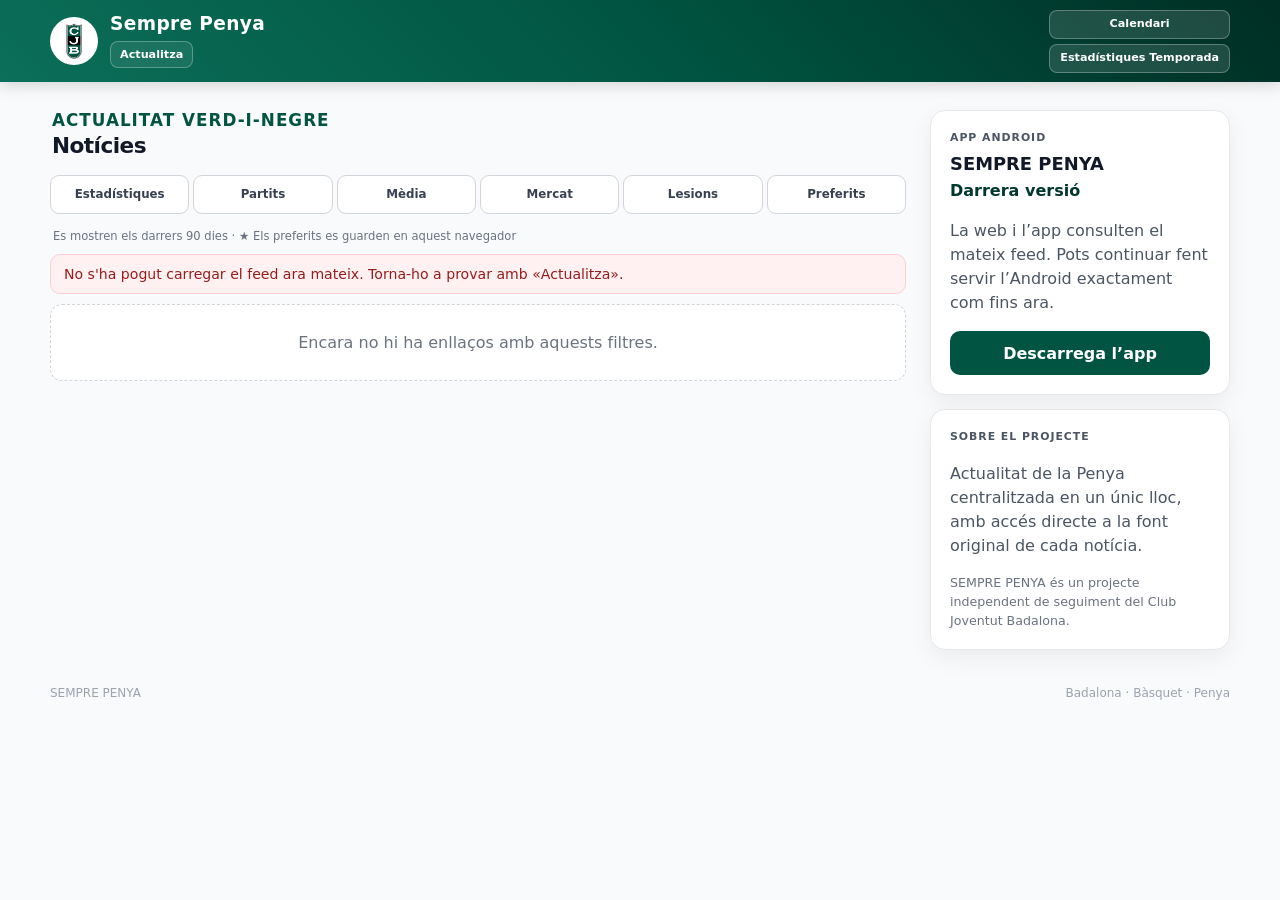
<file: index.html>
<!doctype html>
<html lang="ca">
<head>
  <meta charset="utf-8">
  <meta name="viewport" content="width=device-width,initial-scale=1">
  <meta name="theme-color" content="#005441">
  <meta name="description" content="SEMPRE PENYA — totes les notícies de la Penya en un únic feed, amb el mateix esperit de l'app Android.">
  <link rel="canonical" href="https://semprepenya.cat/">
  <link rel="icon" type="image/png" sizes="32x32" href="favicon-32.png?v=4">
  <link rel="icon" type="image/png" sizes="64x64" href="favicon-64.png?v=4">
  <link rel="shortcut icon" type="image/png" href="favicon-32.png?v=4">
  <link rel="apple-touch-icon" sizes="180x180" href="apple-touch-icon.png?v=4">
  <link rel="stylesheet" href="styles.css?v=6">
  <link rel="stylesheet" href="visual-v53.css?v=7">
  <link rel="stylesheet" href="feed-v58.css?v=1">
  <link rel="stylesheet" href="calendar-stats.css?v=2">
  <link rel="stylesheet" href="header-layout.css?v=1">
  <title>Sempre Penya · Notícies</title>
</head>
<body>
  <header class="app-header">
    <div class="header-inner">
      <div class="brand-row">
        <div class="crest-wrap"><img src="cjb_logo.png?v=3" alt="Escut del Club Joventut Badalona"></div>
        <div class="brand-copy">
          <h1 id="admin-trigger">Sempre Penya</h1>
          <button id="refresh" class="header-refresh-button" type="button">Actualitza</button>
        </div>
      </div>
      <div class="header-actions" aria-label="Eines de Sempre Penya">
        <button id="calendar-open" class="header-button feature-header-button" type="button">Calendari</button>
        <button id="stats-open" class="header-button feature-header-button" type="button">Estadístiques Temporada</button>
      </div>
    </div>
  </header>

  <main class="page-shell">
    <section class="feed-column" aria-labelledby="news-title">
      <div class="feed-heading">
        <div>
          <p class="eyebrow">ACTUALITAT VERD-I-NEGRE</p>
          <h2 id="news-title">Notícies</h2>
        </div>
        <p id="updated-at" class="updated-at" aria-live="polite"></p>
      </div>

      <div class="filters-toolbar">
        <nav class="category-filters" aria-label="Filtra el feed">
          <button class="filter-chip" id="statistics-filter" type="button">Estadístiques</button>
          <button class="filter-chip" data-section="Partits" type="button">Partits</button>
          <button class="filter-chip" data-section="Media" type="button">Mèdia</button>
          <button class="filter-chip" data-section="Mercat" type="button">Mercat</button>
          <button class="filter-chip" data-section="Lesions" type="button">Lesions</button>
          <button class="filter-chip favorite-chip" id="favorites-filter" type="button">Preferits</button>
        </nav>

        <div class="source-tools-row">
          <a class="toolbar-download-button" href="https://busuaaaamcojjtavhrne.supabase.co/functions/v1/app-download?source=web" aria-label="Actualitza Sempre Penya a la darrera versió">
            Actualitza l'app
          </a>
        </div>
      </div>

      <div class="retention-row">
        <span>Es mostren els darrers 90 dies · ★ Els preferits es guarden en aquest navegador</span>
      </div>

      <div id="feed-message" class="feed-message" role="status" hidden></div>
      <div id="news-list" class="news-list" aria-live="polite" aria-busy="true"></div>
      <div id="empty-state" class="empty-state" hidden>Encara no hi ha enllaços amb aquests filtres.</div>
    </section>

    <aside class="side-column">
      <section class="side-card download-card">
        <p class="side-label">APP ANDROID</p>
        <h2>SEMPRE PENYA</h2>
        <p id="version" class="version">Darrera versió</p>
        <p>La web i l’app consulten el mateix feed. Pots continuar fent servir l’Android exactament com fins ara.</p>
        <a class="download-button" href="https://busuaaaamcojjtavhrne.supabase.co/functions/v1/app-download?source=web" id="download-side">Descarrega l’app</a>
      </section>

      <section class="side-card">
        <p class="side-label">SOBRE EL PROJECTE</p>
        <p>Actualitat de la Penya centralitzada en un únic lloc, amb accés directe a la font original de cada notícia.</p>
        <p class="small">SEMPRE PENYA és un projecte independent de seguiment del Club Joventut Badalona.</p>
      </section>
    </aside>
  </main>

  <footer>
    <span>SEMPRE PENYA</span>
    <span>Badalona · Bàsquet · Penya</span>
  </footer>

  <div id="admin-modal" class="modal-backdrop" hidden>
    <section class="admin-modal" role="dialog" aria-modal="true" aria-labelledby="admin-title">
      <div class="modal-heading">
        <div>
          <p class="side-label">SEMPRE PENYA</p>
          <h2 id="admin-title">Mode administrador</h2>
        </div>
        <button id="admin-close" class="icon-button" type="button" aria-label="Tanca">×</button>
      </div>

      <div id="admin-login-view">
        <p class="admin-help">Identifica’t amb el mateix compte administrador de Supabase que utilitza l’app.</p>
        <label class="field-label" for="admin-email">Correu administrador</label>
        <input id="admin-email" class="field-input" type="email" autocomplete="username">
        <label class="field-label" for="admin-password">Contrasenya</label>
        <input id="admin-password" class="field-input" type="password" autocomplete="current-password">
        <p id="admin-login-error" class="form-error" role="alert" hidden></p>
        <div class="form-actions"><button id="admin-login" class="primary-action" type="button">Entrar</button></div>
      </div>

      <div id="admin-publish-view" hidden>
        <div class="admin-session-row">
          <strong id="admin-session-email"></strong>
          <button id="admin-logout" class="text-button" type="button">Surt</button>
        </div>
        <p id="admin-form-mode" class="admin-help admin-mode-help">Publica una notícia manual al mateix feed que consulta Android.</p>

        <label class="field-label" for="admin-url">Enllaç</label>
        <input id="admin-url" class="field-input" type="url" placeholder="https://…">
        <label class="field-label" for="admin-title-input">Titular</label>
        <input id="admin-title-input" class="field-input" type="text">
        <label class="field-label" for="admin-source">Font</label>
        <input id="admin-source" class="field-input" type="text">
        <label class="field-label" for="admin-context">Context breu</label>
        <textarea id="admin-context" class="field-input" rows="3"></textarea>
        <fieldset class="choice-group">
          <legend>Categoria</legend>
          <div class="choice-row">
            <label><input type="radio" name="admin-section" value="General" checked> General</label>
            <label><input type="radio" name="admin-section" value="Partits"> Partits</label>
            <label><input type="radio" name="admin-section" value="Media"> Mèdia</label>
            <label><input type="radio" name="admin-section" value="Mercat"> Mercat</label>
            <label><input type="radio" name="admin-section" value="Lesions"> Lesions</label>
          </div>
        </fieldset>

        <fieldset class="choice-group" id="admin-subcategory-fieldset" hidden>
          <legend>Subcategoria</legend>
          <div class="choice-row" id="admin-subcategory-options"></div>
        </fieldset>

        <fieldset class="choice-group">
          <legend>Importància</legend>
          <div class="choice-row">
            <label><input type="radio" name="admin-importance" value="Normal" checked> Normal</label>
            <label><input type="radio" name="admin-importance" value="Important"> Important</label>
          </div>
          <p class="choice-note">«Important» queda marcada igual que a l’app i pot ser utilitzada pel sistema de notificacions Android.</p>
        </fieldset>

        <p id="admin-publish-error" class="form-error" role="alert" hidden></p>
        <p id="admin-publish-ok" class="form-ok" role="status" hidden></p>
        <div class="form-actions admin-form-actions">
          <button id="admin-cancel-edit" class="secondary-action" type="button" hidden>Cancel·la edició</button>
          <button id="admin-retire" class="danger-action" type="button" hidden>Retira del feed</button>
          <button id="admin-publish" class="primary-action" type="button">Publicar</button>
        </div>
      </div>
    </section>
  </div>


  <div id="reject-modal" class="modal-backdrop" hidden>
    <section class="admin-modal" role="dialog" aria-modal="true" aria-labelledby="reject-title">
      <div class="modal-heading">
        <div>
          <p class="side-label">SEMPRE PENYA · FEEDBACK</p>
          <h2 id="reject-title">Per què la descartes?</h2>
        </div>
        <button id="reject-close" class="icon-button" type="button" aria-label="Tanca">×</button>
      </div>
      <p id="reject-item-title" class="admin-help"></p>
      <label class="field-label" for="reject-reason">Motiu</label>
      <select id="reject-reason" class="field-input">
        <option value="">Tria un motiu…</option>
      </select>
      <label class="field-label" id="reject-comment-label" for="reject-comment">Comentari opcional</label>
      <textarea id="reject-comment" class="field-input" rows="4" maxlength="1000" placeholder="Pots afegir context perquè el radar aprengui millor."></textarea>
      <p class="choice-note">Duplicada, antiga i preferència per la peça canònica queden registrades però no penalitzen el tipus de notícia.</p>
      <p id="reject-error" class="form-error" role="alert" hidden></p>
      <div class="form-actions">
        <button id="reject-cancel" class="secondary-action" type="button">Cancel·la</button>
        <button id="reject-save" class="danger-action" type="button">Descarta</button>
      </div>
    </section>
  </div>

  <script src="editorial-reasons.js?v=1" defer></script>
  <script src="feed-taxonomy.js?v=3" defer></script>
  <script src="app.js?v=17" defer></script>
  <script src="order-fix.js?v=1" defer></script>
  <script src="source-logos.js?v=1" defer></script>
  <script src="calendar-stats.js?v=4" defer></script>
</body>
</html>
</file>
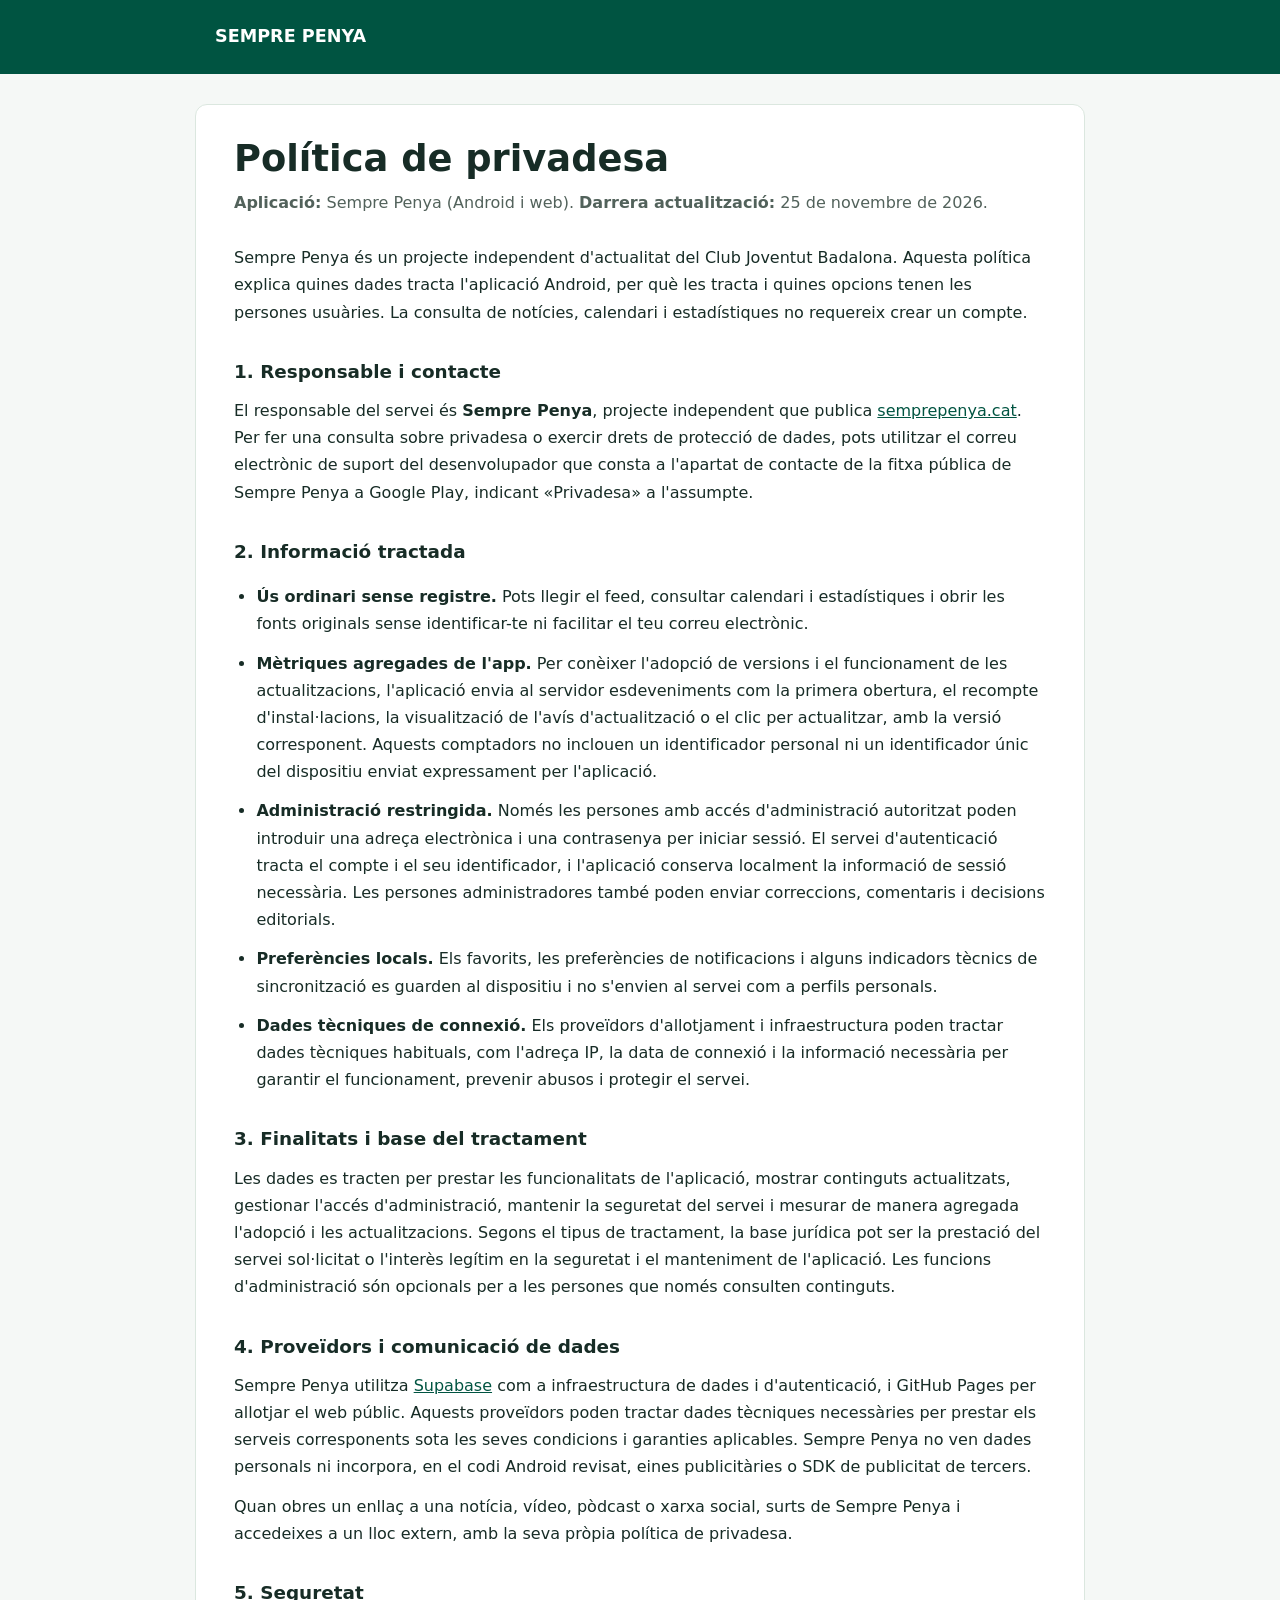
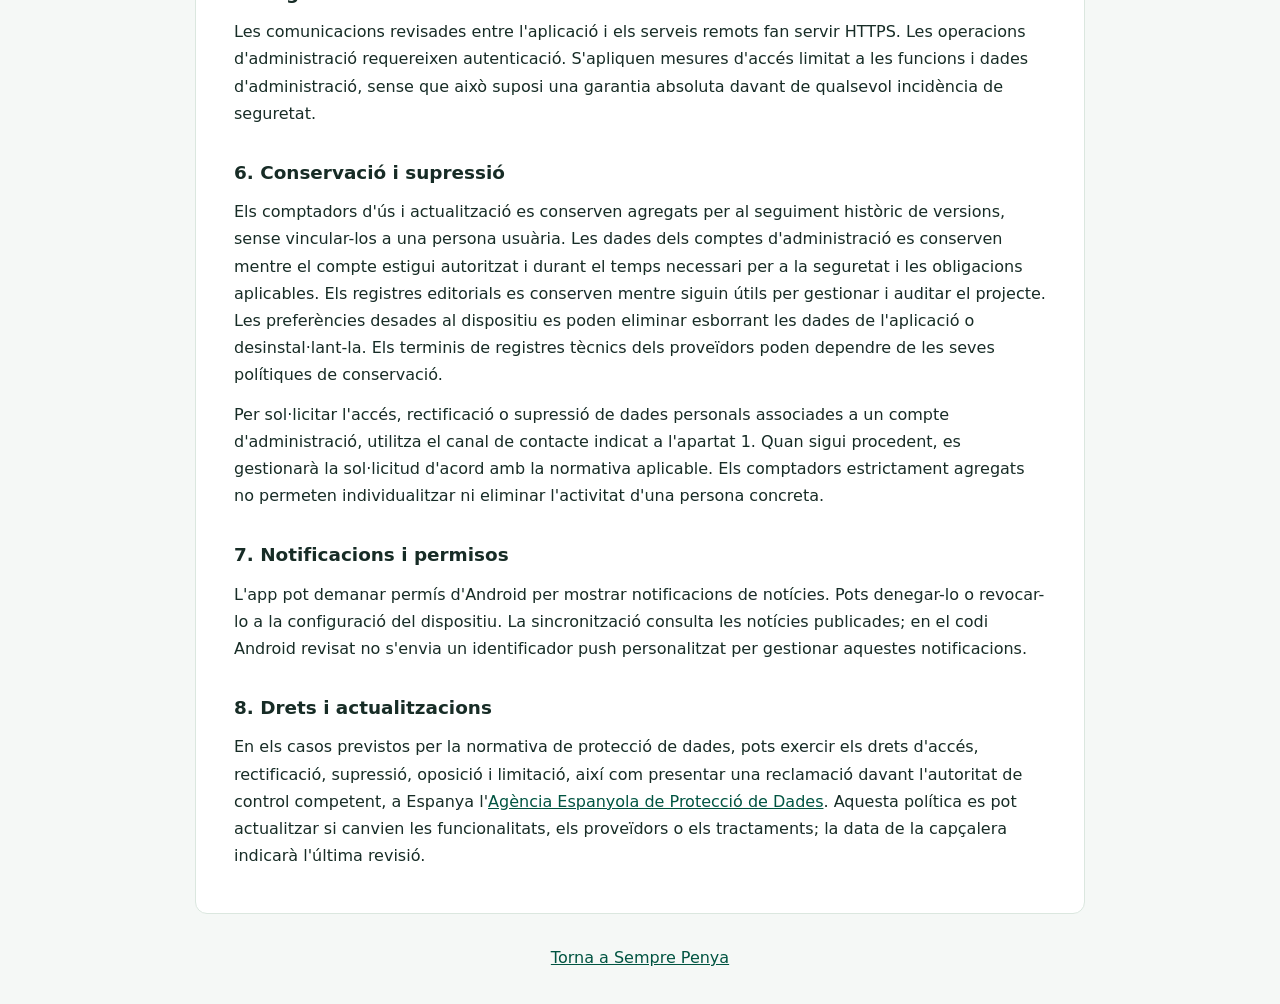
<file: privacitat/index.html>
<!doctype html>
<html lang="ca">
<head>
  <meta charset="utf-8">
  <meta name="viewport" content="width=device-width, initial-scale=1">
  <meta name="theme-color" content="#005441">
  <meta name="robots" content="index,follow">
  <meta name="description" content="Política de privadesa de Sempre Penya, l'aplicació Android i el web d'actualitat del Club Joventut Badalona.">
  <link rel="canonical" href="https://semprepenya.cat/privacitat/">
  <link rel="icon" type="image/png" href="/favicon-32.png">
  <title>Política de privadesa | Sempre Penya</title>
  <style>
    :root { color-scheme: light; }
    * { box-sizing: border-box; }
    body { margin: 0; background: #f5f8f6; color: #172c26; font: 16px/1.7 system-ui,-apple-system,BlinkMacSystemFont,"Segoe UI",sans-serif; }
    header { background:#005441; color:#fff; padding:22px max(20px,calc((100% - 850px)/2)); }
    header a { color:inherit; font-weight:700; font-size:1.1rem; text-decoration:none; }
    main { max-width:890px; margin:30px auto; padding:32px 38px; background:#fff; border:1px solid #dbe7df; border-radius:12px; }
    h1 { font-size:clamp(1.7rem,4vw,2.3rem); line-height:1.2; margin:0 0 8px; }
    h2 { font-size:1.15rem; margin:30px 0 10px; }
    p,li { margin:0 0 12px; }
    ul { padding-left:1.4rem; }
    a { color:#005441; }
    .updated { color:#52625b; margin-bottom:28px; }
    footer { max-width:890px; margin:0 auto 32px; text-align:center; color:#52625b; padding:0 16px; }
    @media(max-width:650px) { main { margin:0; border:0; border-radius:0; padding:26px 20px; } header { padding:16px 20px; } }
  </style>
</head>
<body>
  <header><a href="/" aria-label="Torna a Sempre Penya">SEMPRE PENYA</a></header>
  <main>
    <h1>Política de privadesa</h1>
    <p class="updated"><strong>Aplicació:</strong> Sempre Penya (Android i web). <strong>Darrera actualització:</strong> 25 de novembre de 2026.</p>
    <p>Sempre Penya és un projecte independent d'actualitat del Club Joventut Badalona. Aquesta política explica quines dades tracta l'aplicació Android, per què les tracta i quines opcions tenen les persones usuàries. La consulta de notícies, calendari i estadístiques no requereix crear un compte.</p>

    <h2>1. Responsable i contacte</h2>
    <p>El responsable del servei és <strong>Sempre Penya</strong>, projecte independent que publica <a href="https://semprepenya.cat/">semprepenya.cat</a>. Per fer una consulta sobre privadesa o exercir drets de protecció de dades, pots utilitzar el correu electrònic de suport del desenvolupador que consta a l'apartat de contacte de la fitxa pública de Sempre Penya a Google Play, indicant «Privadesa» a l'assumpte.</p>

    <h2>2. Informació tractada</h2>
    <ul>
      <li><strong>Ús ordinari sense registre.</strong> Pots llegir el feed, consultar calendari i estadístiques i obrir les fonts originals sense identificar-te ni facilitar el teu correu electrònic.</li>
      <li><strong>Mètriques agregades de l'app.</strong> Per conèixer l'adopció de versions i el funcionament de les actualitzacions, l'aplicació envia al servidor esdeveniments com la primera obertura, el recompte d'instal·lacions, la visualització de l'avís d'actualització o el clic per actualitzar, amb la versió corresponent. Aquests comptadors no inclouen un identificador personal ni un identificador únic del dispositiu enviat expressament per l'aplicació.</li>
      <li><strong>Administració restringida.</strong> Només les persones amb accés d'administració autoritzat poden introduir una adreça electrònica i una contrasenya per iniciar sessió. El servei d'autenticació tracta el compte i el seu identificador, i l'aplicació conserva localment la informació de sessió necessària. Les persones administradores també poden enviar correccions, comentaris i decisions editorials.</li>
      <li><strong>Preferències locals.</strong> Els favorits, les preferències de notificacions i alguns indicadors tècnics de sincronització es guarden al dispositiu i no s'envien al servei com a perfils personals.</li>
      <li><strong>Dades tècniques de connexió.</strong> Els proveïdors d'allotjament i infraestructura poden tractar dades tècniques habituals, com l'adreça IP, la data de connexió i la informació necessària per garantir el funcionament, prevenir abusos i protegir el servei.</li>
    </ul>

    <h2>3. Finalitats i base del tractament</h2>
    <p>Les dades es tracten per prestar les funcionalitats de l'aplicació, mostrar continguts actualitzats, gestionar l'accés d'administració, mantenir la seguretat del servei i mesurar de manera agregada l'adopció i les actualitzacions. Segons el tipus de tractament, la base jurídica pot ser la prestació del servei sol·licitat o l'interès legítim en la seguretat i el manteniment de l'aplicació. Les funcions d'administració són opcionals per a les persones que només consulten continguts.</p>

    <h2>4. Proveïdors i comunicació de dades</h2>
    <p>Sempre Penya utilitza <a href="https://supabase.com/">Supabase</a> com a infraestructura de dades i d'autenticació, i GitHub Pages per allotjar el web públic. Aquests proveïdors poden tractar dades tècniques necessàries per prestar els serveis corresponents sota les seves condicions i garanties aplicables. Sempre Penya no ven dades personals ni incorpora, en el codi Android revisat, eines publicitàries o SDK de publicitat de tercers.</p>
    <p>Quan obres un enllaç a una notícia, vídeo, pòdcast o xarxa social, surts de Sempre Penya i accedeixes a un lloc extern, amb la seva pròpia política de privadesa.</p>

    <h2>5. Seguretat</h2>
    <p>Les comunicacions revisades entre l'aplicació i els serveis remots fan servir HTTPS. Les operacions d'administració requereixen autenticació. S'apliquen mesures d'accés limitat a les funcions i dades d'administració, sense que això suposi una garantia absoluta davant de qualsevol incidència de seguretat.</p>

    <h2>6. Conservació i supressió</h2>
    <p>Els comptadors d'ús i actualització es conserven agregats per al seguiment històric de versions, sense vincular-los a una persona usuària. Les dades dels comptes d'administració es conserven mentre el compte estigui autoritzat i durant el temps necessari per a la seguretat i les obligacions aplicables. Els registres editorials es conserven mentre siguin útils per gestionar i auditar el projecte. Les preferències desades al dispositiu es poden eliminar esborrant les dades de l'aplicació o desinstal·lant-la. Els terminis de registres tècnics dels proveïdors poden dependre de les seves polítiques de conservació.</p>
    <p>Per sol·licitar l'accés, rectificació o supressió de dades personals associades a un compte d'administració, utilitza el canal de contacte indicat a l'apartat 1. Quan sigui procedent, es gestionarà la sol·licitud d'acord amb la normativa aplicable. Els comptadors estrictament agregats no permeten individualitzar ni eliminar l'activitat d'una persona concreta.</p>

    <h2>7. Notificacions i permisos</h2>
    <p>L'app pot demanar permís d'Android per mostrar notificacions de notícies. Pots denegar-lo o revocar-lo a la configuració del dispositiu. La sincronització consulta les notícies publicades; en el codi Android revisat no s'envia un identificador push personalitzat per gestionar aquestes notificacions.</p>

    <h2>8. Drets i actualitzacions</h2>
    <p>En els casos previstos per la normativa de protecció de dades, pots exercir els drets d'accés, rectificació, supressió, oposició i limitació, així com presentar una reclamació davant l'autoritat de control competent, a Espanya l'<a href="https://www.aepd.es/">Agència Espanyola de Protecció de Dades</a>. Aquesta política es pot actualitzar si canvien les funcionalitats, els proveïdors o els tractaments; la data de la capçalera indicarà l'última revisió.</p>
  </main>
  <footer><a href="/">Torna a Sempre Penya</a></footer>
</body>
</html>
</file>
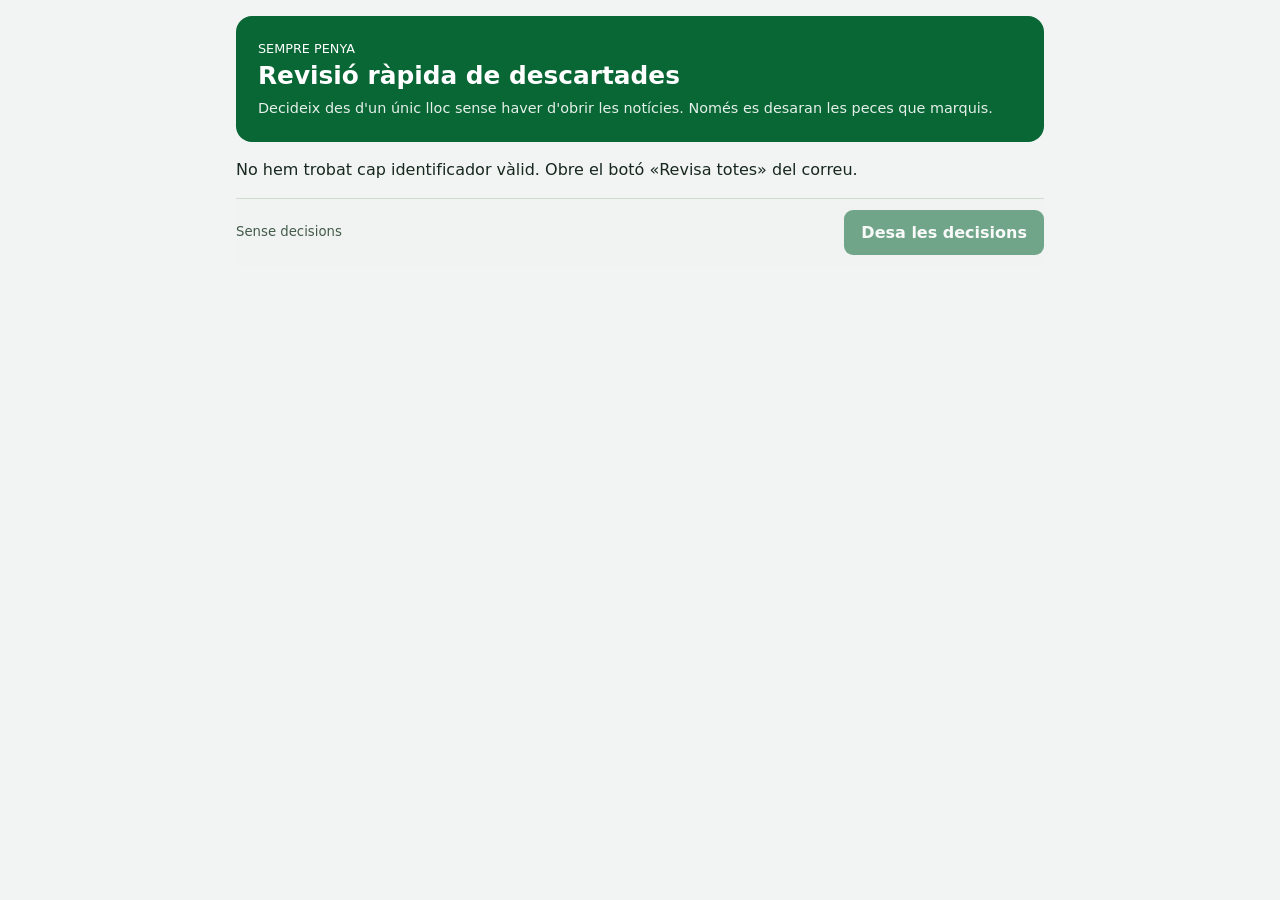
<file: revisio-lot.html>
<!doctype html>
<html lang="ca">
<head>
<meta charset="utf-8">
<meta name="viewport" content="width=device-width, initial-scale=1">
<meta name="referrer" content="no-referrer">
<title>Revisió ràpida · Sempre Penya</title>
<style>
:root{font-family:system-ui,-apple-system,Arial,sans-serif;color:#182820;background:#f1f4f2}
*{box-sizing:border-box}body{margin:0}main{max-width:840px;margin:0 auto;padding:16px}
header{background:#086735;color:white;border-radius:16px;padding:22px;margin-bottom:14px}
h1{font-size:1.55rem;margin:4px 0 8px}h2{font-size:1.02rem;line-height:1.4;margin:6px 0}
header p{margin:0;opacity:.9;font-size:.9rem}p{line-height:1.5}
.card{background:white;padding:17px;border-radius:12px;border:1px solid #dce5df;margin:12px 0}
.meta{font-size:.82rem;color:#5b6b61}.why{font-size:.87rem;color:#475a50;background:#f4f7f4;padding:9px 11px;border-radius:8px}
.choice{display:flex;gap:9px;flex-wrap:wrap;margin:12px 0 6px}
.pair-group{border:1px solid #accbb7;background:#f1f8f3;padding:11px;border-radius:10px;margin:12px 0}
.pair-group .meta{margin:0 0 5px;font-weight:650}
.pair-group select{background:#fff}
.pair-group label.check{display:block;margin:12px 0 4px;font-weight:650}
.pair-group[hidden]{display:none}
.choice label{display:flex;gap:6px;align-items:center;background:#edf3ef;border:1px solid #d4e2d8;border-radius:9px;padding:9px;cursor:pointer;flex:1;min-width:115px}
.choice label:has(input:checked){background:#e0f0e6;border-color:#086735}
.choice label:last-child:has(input:checked){background:#f5e8e8;border-color:#9b4b4b}
button,select,textarea{font:inherit}select,textarea{width:100%;padding:9px;border:1px solid #aebeb3;border-radius:7px;margin-top:8px}
textarea{min-height:65px;resize:vertical}label.check{display:block;font-size:.85rem;margin-top:8px}
small{font-size:.8rem}a{color:#086735}button{border:0;background:#086735;color:white;padding:13px 17px;border-radius:9px;font-weight:750;cursor:pointer}
button:disabled{opacity:.55;cursor:wait}
footer{position:sticky;bottom:0;background:#f1f4f2ee;border-top:1px solid #d0dbd2;padding:11px 0;display:flex;justify-content:space-between;align-items:center;gap:12px}
.status{font-size:.83rem;color:#435a4b}
.footer-feedback{flex:1;min-width:0;line-height:1.4}
.save-feedback{font-size:.86rem;font-weight:700;margin-top:3px}
.save-feedback:empty{display:none}
.save-feedback.busy{color:#435a4b}
.save-feedback.success{color:#086735}
.save-feedback.error{color:#a12121}
.error{color:#a12121}.success{color:#086735}.done{opacity:.7}.done select,.done textarea,.done .choice{display:none}
details{font-size:.83rem}summary{cursor:pointer;color:#245d3e}
@media(max-width:520px){main{padding:8px}.card{padding:13px}.choice label{font-size:.83rem;min-width:100px;padding:8px}header{border-radius:9px}footer{padding:10px}}
</style>
</head>
<body>
<main>
<header>
<small>SEMPRE PENYA</small>
<h1>Revisió ràpida de descartades</h1>
<p>Decideix des d'un únic lloc sense haver d'obrir les notícies. Només es desaran les peces que marquis.</p>
</header>
<p id="notice" role="status" aria-live="polite">Carregant les peces del correu…</p>
<section id="items" aria-label="Notícies per revisar"></section>
<footer>
<div class="footer-feedback">
  <div class="status" id="counter">Sense decisions</div>
  <div id="saveFeedback" class="save-feedback" role="status" aria-live="polite" aria-atomic="true"></div>
</div>
<button id="save" disabled>Desa les decisions</button>
</footer>
</main>
<script src="editorial-reasons.js?v=1"></script>
<script>
"use strict";
const endpoint="https://busuaaaamcojjtavhrne.supabase.co/functions/v1/radar-discard-review";
const ID=/^[0-9a-f]{8}-[0-9a-f]{4}-[0-9a-f]{4}-[0-9a-f]{4}-[0-9a-f]{12}$/;
const TOKEN=/^[0-9a-f]{64}$/;
const $=id=>document.getElementById(id);
const focus=new URLSearchParams(location.search).get("focus")||"";
const preset=new URLSearchParams(location.search).get("decision")||"";
const entries=location.hash.slice(1).split("~").map(x=>x.split(".")).filter(x=>ID.test(x[0]||"")&&TOKEN.test(x[1]||""));
const unique=new Map(entries.map(x=>[x[0],{id:x[0],token:x[1],data:null,error:"",busy:false}]));
const items=[...unique.values()].slice(0,25);
const remotePartners=new Map(); // Metadades sense token: altres lots del mateix compte.
let saving=false,allSaved=false;
history.replaceState(null,"",location.pathname+location.search);
const reasons=window.PENYA_EDITORIAL_REASONS;
function el(tag,cls,content){const e=document.createElement(tag);if(cls)e.className=cls;if(content!=null)e.textContent=content;return e}
function add(parent,child){parent.append(child);return child}
function fmt(raw){if(!raw)return "Desconeguda";const v=new Date(raw);return isNaN(v.getTime())?"Desconeguda":v.toLocaleString("ca-ES",{timeZone:"Europe/Madrid",dateStyle:"short",timeStyle:"short"})}
function platform(d){return String(d?.source||"").endsWith(" · X")?"x":String(d?.source||"").endsWith(" · Instagram")?"instagram":""}
function family(d){
 const source=String(d?.source||"");
 if(source==="Club Joventut Badalona · X"||source==="Club Joventut Badalona · Instagram")return "penya";
 if(source==="Esports BDN Comunicació · X"||source==="Esports BDN Comunicació · Instagram")return "bdn-esports";
 if(source==="Badalona Comunicació · X"||source==="Badalona Comunicació · Instagram")return "bdn-general";
 return "";
}
function nearbyFor(item){return remotePartners.get(item.id)||[]}
function partnersFor(item){
 const d=item.data;
 const time=Date.parse(d?.published_at||"");
 if(!family(d)||!platform(d)||!Number.isFinite(time))return [];
 const local=items.filter(other=>{
  if(other.id===item.id||other.data?.status!=="pending")return false;
  const b=other.data,when=Date.parse(b.published_at||"");
  return family(b)===family(d)&&platform(b)&&platform(b)!==platform(d)
    &&Number.isFinite(when)&&Math.abs(when-time)<=12*3600000;
 });
 // Els externs s'han validat al servidor: mateix compte, hora i contingut.
 const crossBatch=nearbyFor(item).filter(other=>other.data?.status==="pending"&&other.data?.same_story===true);
 return [...local,...crossBatch];
}
function onlyHiddenPairMatches(item,relatedId){
 const related=unique.get(relatedId)||nearbyFor(item).find(other=>other.id===relatedId);
 const a=item?.data,b=related?.data;
 const matches=Array.isArray(a?.matches)?a.matches:[];
 if(!relatedId||!a||!b||a.status!=="pending"||b.status!=="pending"||
    !matches.length||family(a)!==family(b)||platform(a)===platform(b))return false;
 // A prior test may have left one of THESE two URLs in the feed, hidden.
 // Different, visible or third-party matches still demand human approval.
 return matches.every(m=>m.published===false &&
   (m.url===a.url||m.url===b.url));
}
function youtubeIds(t){
 const m=String(t||"").matchAll(/https?:\/\/(?:www\.)?(?:youtu\.be\/|youtube\.com\/(?:watch\?(?:[^\s#]*?&)?v=|shorts\/))([A-Za-z0-9_-]{11})(?![A-Za-z0-9_-])/gi);
 return new Set([...m].map(x=>x[1]));
}
function verifiedCrosspost(a,b){
 if(!a?.data||!b?.data||a.data.status!=="pending"||b.data.status!=="pending"
    ||family(a.data)!==family(b.data)||!family(a.data)||platform(a.data)===platform(b.data))return false;
 const x=Date.parse(a.data.published_at),y=Date.parse(b.data.published_at);
 if(!Number.isFinite(x)||!Number.isFinite(y)||Math.abs(x-y)>7200000)return false;
 const one=youtubeIds(a.data.context),two=youtubeIds(b.data.context);
 return one.size>0&&[...one].some(id=>two.has(id));
}
function pendingCount(){return document.querySelectorAll(".card:not(.done) input[value='publish']:checked,.card:not(.done) input[value='discard']:checked").length}
function setFeedback(message,kind=""){
 const box=$("saveFeedback");
 box.className="save-feedback"+(kind?" "+kind:"");
 box.textContent=message;
}
function refresh(){
 const n=pendingCount();
 $("counter").textContent=n ? n+" decisió"+(n===1?"":"ns")+" seleccionada"+(n===1?"":"es")+" per desar" : "Cap decisió seleccionada (Omet no desa res)";
 $("save").disabled=saving||!n;
 $("save").textContent=saving?"Desant…":n?"Desa "+n+" decisió"+(n===1?"":"ns"):allSaved?"✓ Tot desat":"Desa les decisions";
}
async function api(item,action,opts={}){const r=await fetch(endpoint,{method:"POST",headers:{"Content-Type":"application/json"},cache:"no-store",body:JSON.stringify({...opts,id:item.id,token:item.token,action})});const data=await r.json();if(!r.ok||data?.error)throw Error(data?.error||"Error de connexió");return data}
function build(item,i){
 const d=item.data,card=el("article","card");card.dataset.id=item.id;
 const meta=add(card,el("div","meta",(i+1)+" / "+items.length+" · "+(d.source||"Font desconeguda")));
 add(card,el("h2","",d.title||"Peça sense titular"));
 add(card,el("p","meta","Publicada: "+fmt(d.published_at)+" · Detectada: "+fmt(d.first_detected_at)));
 if(d.context)add(card,el("p","",d.context));
 if(d.related_url && /^https:\/\//.test(d.related_url)){
   const pair=add(card,el("p","meta","Parella social verificada: aquesta revisió ja inclou els dos enllaços. Publicar crearà una única notícia."));
   const link=add(pair,el("a","","Obrir l'altra xarxa"));
   link.href=d.related_url;link.target="_blank";link.rel="noopener noreferrer";
 }
 add(card,el("p","why","Motiu automàtic: "+(d.reason||"No detallat")));
 const related=el("p","meta");
 if(/^https?:\/\//.test(d.url||"")){const link=add(related,el("a","","Original (opcional)"));link.href=d.url;link.target="_blank";link.rel="noopener noreferrer";}
 add(card,related);
 const existing=Array.isArray(d.matches)?d.matches:[];
 if(existing.length){const det=add(card,el("details",""));add(det,el("summary","",existing.length+" coincidència/es al feed. Revisa-les abans de publicar."));existing.slice(0,7).forEach(x=>add(det,el("p","meta",(x.title||"")+(x.published?" (visible)":" (oculta)"))));}
 const already=d.status!=="pending";
 if(already){card.classList.add("done");add(card,el("p","success","Ja revisada: "+d.status));return card;}
 const choices=add(card,el("div","choice"));choices.setAttribute("role","group");
 const radios=[];
 for(const [value,label] of [["","Omet (no modifica la proposta)"],["publish","Publica"],["discard","Descarta"]]){
  const w=add(choices,el("label",""));const radio=add(w,el("input",""));radio.type="radio";radio.name="decision-"+i;radio.value=value;radio.checked=value==="";add(w,el("span","",label));radios.push(radio);
 }
 const eligible=partnersFor(item);
 const nearby=nearbyFor(item);
 if(nearby.length){
   add(card,el("p","meta","S'han trobat "+nearby.length+" publicació/ns de l'altra xarxa en altres correus. Les possibles coincidències verificades es poden agrupar aquí, sense recuperar l'altre correu."));
 }
 if(item.pairLookupError)add(card,el("p","error","No s'han pogut consultar les coincidències d'altres correus: "+item.pairLookupError));
 const suggested=eligible.filter(other=>!other.external&&verifiedCrosspost(item,other));
 const verifiedPartner=suggested.length===1?suggested[0]:null;
 const pairWrap=add(card,el("div","pair-group"));pairWrap.hidden=true;
 add(pairWrap,el("p","meta",verifiedPartner?"Mateix vídeo original verificat a X i Instagram: una sola notícia amb dos botons si prems Publica i deses.":"Hi ha una publicació de l'altra xarxa pendent. Tria expressament com vols publicar:"));
 const pairSelect=add(pairWrap,el("select",""));
 pairSelect.add(new Option("— Tria agrupar o publicar només aquesta peça —",""));
 for(const other of eligible){
  const d=other.data;
  pairSelect.add(new Option((platform(d)==="x"?"X":"Instagram")+(other.external?" (altre correu)":"")+" · "+String(d.title||"Publicació").slice(0,90),other.id));
 }
 pairSelect.add(new Option("Publicar NOMÉS aquesta peça (sense agrupar)","solo"));
 const soloConfirmWrap=add(pairWrap,el("label","check"));soloConfirmWrap.hidden=true;
 const soloConfirm=add(soloConfirmWrap,el("input",""));soloConfirm.type="checkbox";
 add(soloConfirmWrap,el("span",""," Confirmo que vull publicar només aquesta xarxa i NO agrupar l'altra proposta."));
 const pairConfirmWrap=add(pairWrap,el("label","check"));pairConfirmWrap.hidden=true;
 const pairConfirm=add(pairConfirmWrap,el("input",""));pairConfirm.type="checkbox";
 add(pairConfirmWrap,el("span",""," Confirmo que són la mateixa notícia: publicar UNA entrada amb els botons X i Instagram. L'altra proposta quedarà resolta com a agrupada."));
 if(verifiedPartner){pairSelect.value=verifiedPartner.id;pairConfirm.checked=true;}
 pairSelect.addEventListener("change",()=>{
  const auto=Boolean(verifiedPartner&&pairSelect.value===verifiedPartner.id);
  pairConfirm.checked=auto;
  pairConfirmWrap.hidden=auto||!pairSelect.value||pairSelect.value==="solo";
  soloConfirmWrap.hidden=pairSelect.value!=="solo";
  soloConfirm.checked=false;
  updateDuplicateConfirmation();
  allSaved=false;setFeedback("");
 });
 const reason=add(card,el("select",""));reason.hidden=true;reason.required=true;
 const other=add(card,el("textarea",""));other.hidden=true;other.maxLength=1000;other.placeholder="Explica breument el motiu";
 add(card,el("p","meta","Les coincidències amb altres notícies es comproven automàticament: no cal cap confirmació addicional."));
 const priorHiddenInfo=add(card,el("p","meta","La coincidència detectada correspon a una d'aquestes dues peces que ja estava oculta. Es reaprofitarà en una sola notícia; no cal confirmar-la com un duplicat nou."));
 priorHiddenInfo.hidden=true;
 function updateDuplicateConfirmation(){
  const action=radios.find(x=>x.checked)?.value||"";
  const hiddenPair=action==="publish"&&onlyHiddenPairMatches(item,pairSelect.value);
  priorHiddenInfo.hidden=!hiddenPair;
  // La verificació de duplicats es fa al servidor.
 }
 const status=add(card,el("p","status"));status.setAttribute("role","status");
 function change(){
  if(!saving){allSaved=false;setFeedback("");}
  const action=radios.find(x=>x.checked)?.value||"";
  pairWrap.hidden=action!=="publish"||!(eligible.length||nearby.length);
  if(verifiedPartner&&pairSelect.value===verifiedPartner.id)pairConfirmWrap.hidden=true;
  if(action!=="publish"){pairSelect.value="";pairConfirm.checked=false;soloConfirm.checked=false;pairConfirmWrap.hidden=true;soloConfirmWrap.hidden=true;}
  reason.hidden=!action;reason.replaceChildren();
  if(action)reason.add(new Option("Tria un motiu…",""));
  for(const [code,label] of reasons[action]||[]){const option=new Option(label,code);reason.add(option);}
  other.hidden=true;
  updateDuplicateConfirmation();
 
  refresh();
 }
 radios.forEach(r=>r.addEventListener("change",change));
 reason.addEventListener("change",()=>{other.hidden=reason.value!=="other"});
 if(item.id===focus&&["publish","discard"].includes(preset)){const selected=radios.find(r=>r.value===preset);if(selected){selected.checked=true;change();card.style.border="2px solid #086735";}}
 card._payload=()=>({
  action:radios.find(x=>x.checked)?.value||"",
  reason_code:reason.value||"",
  reason_text:other.value.trim(),
  confirm:false,
  related_id:pairSelect.value && pairSelect.value!=="solo"?pairSelect.value:"",
  related_token:pairSelect.value && pairSelect.value!=="solo"?(unique.get(pairSelect.value)?.token||""):"",
  confirm_pair:pairConfirm.checked,
  pair_required:eligible.length>0||nearby.length>0,
  pair_choice:pairSelect.value,
  publish_solo_confirm:soloConfirm.checked
 });
 card._status=status;
 return card;
}
async function load(){
 if(!items.length){$("notice").textContent="No hem trobat cap identificador vàlid. Obre el botó «Revisa totes» del correu.";return}
 const results=await Promise.all(items.map(async item=>{
  try{
   item.data=await api(item,"read");
   if(item.data?.status==="pending"&&family(item.data)){
    try{
     const response=await api(item,"pair_candidates");
     const outside=(Array.isArray(response?.candidates)?response.candidates:[])
       .filter(c=>ID.test(c.id||"")&&!unique.has(c.id))
       .map(c=>({id:c.id,token:"",external:true,data:c}));
     remotePartners.set(item.id,outside);
    }catch(e){item.pairLookupError=String(e.message||e);}
   }
  }catch(e){item.error=String(e.message||e)}
  return item;
 }));
 $("items").replaceChildren();
 let ok=0;
 for(let i=0;i<results.length;i++){const item=results[i];if(item.data){add($("items"),build(item,i));ok++}else{const box=add($("items"),el("div","card"));add(box,el("p","error","Peça "+(i+1)+": "+item.error));}}
 $("notice").textContent=ok+" peces carregades · les decisions no s'apliquen fins que prems «Desa».";
 refresh();
 if(focus){const card=[...document.querySelectorAll(".card")].find(c=>c.dataset.id===focus);if(card)card.scrollIntoView({behavior:"instant",block:"center"});}
}
$("save").onclick=async()=>{
 if(saving)return;
 const changes=[...document.querySelectorAll(".card")].filter(c=>c._payload&&c._payload().action);
 if(!changes.length)return;
 saving=true;allSaved=false;
 refresh();
 setFeedback("Desant les decisions… 0 de "+changes.length+" confirmades","busy");
 let done=0,errors=0;
 try{
  for(let i=0;i<changes.length;i++){
   const card=changes[i],item=unique.get(card.dataset.id),p=card._payload();
   setFeedback("Desant… "+(i+1)+" de "+changes.length+" · "+done+" confirmades","busy");
   if(!p.reason_code){card._status.textContent="Tria un motiu abans de desar.";card._status.className="error";errors++;continue;}
    if(p.reason_code==="other"&&!p.reason_text){card._status.textContent="Cal explicar el motiu personalitzat.";card._status.className="error";errors++;continue;}
   if(p.action==="publish"&&p.pair_required&&!p.pair_choice){
     card._status.textContent="Tria explícitament agrupar X i Instagram o publicar només una xarxa.";
     card._status.className="error";errors++;continue;
   }
   if(p.action==="publish"&&p.pair_choice==="solo"&&!p.publish_solo_confirm){
     card._status.textContent="Confirma que vols publicar una sola xarxa.";
     card._status.className="error";errors++;continue;
   }
   if(p.action==="publish"&&p.related_id){
     if(!p.confirm_pair){card._status.textContent="Confirma que les dues publicacions són la mateixa notícia.";card._status.className="error";errors++;continue;}
     const partnerCard=[...document.querySelectorAll(".card")].find(c=>c.dataset.id===p.related_id);
     const remotePartner=nearbyFor(item).find(other=>other.id===p.related_id&&other.data?.status==="pending"&&other.data?.same_story===true);
     if((!partnerCard&&!remotePartner)||(partnerCard&&(partnerCard.classList.contains("done")||partnerCard._payload?.().action))){
       card._status.textContent="L'altra proposta no està disponible o té una altra decisió marcada. Deixa-la a «Omet» per agrupar-la.";card._status.className="error";errors++;continue;
     }
   }
   try{
    if(p.action==="publish"&&p.related_id){
      // The dry run executes precisely the server publication function inside
      // a rolled-back transaction. No feed item is created by this check.
      const check=await api(item,"probe_pair",p);
      if(check.ok!==true||check.dry_run!==true||check.result?.paired!==true){
        throw Error("La comprovació prèvia no ha validat l’agrupació. No s’ha publicat res. Referència: "+String(check.error_code||"revisio").slice(0,24));
      }
    }
    const d=await api(item,p.action==="publish"&&p.related_id?"publish_pair":p.action,p);
    if(d.needs_confirmation){card._status.textContent="No s'ha publicat: existeix una altra notícia coincident. Evitem crear duplicats.";card._status.className="error";errors++;continue;}
    // Un HTTP 200 amb estat 'pending' NO significa que s'hagi desat.
    const accepted=p.action==="publish"
      ?["published","already_published"].includes(d.status)
      :d.status==="kept_discarded";
    if(!accepted)throw Error("El servidor no ha confirmat la decisió. Estat: "+(d.status||"desconegut"));
    if(p.related_id&&p.action==="publish"&&!d.paired){
      throw Error("No s'ha confirmat l'agrupació dels dos enllaços.");
    }
    card.classList.add("done");
    card._status.textContent=d.paired?"Publicada UNA notícia amb X + Instagram":"Desat: "+d.status;
    card._status.className="success";done++;
    if(d.paired){
      const partnerCard=[...document.querySelectorAll(".card")].find(c=>c.dataset.id===p.related_id);
      if(partnerCard){
        partnerCard.classList.add("done");
        partnerCard._status.textContent="Agrupada a la notícia publicada (sense crear-ne una altra).";
        partnerCard._status.className="success";
      }
    }
   }catch(e){card._status.textContent="No confirmat: "+String(e.message||e);card._status.className="error";errors++;}
  }
 }catch(e){
  // Protecció addicional per a errors imprevistos del navegador.
  errors++;
  $("notice").textContent="Incidència al processament: "+String(e.message||e);
 }finally{
  saving=false;
  allSaved=done>0&&errors===0;
  if(!errors){
   const success=done+" decisió"+(done===1?"":"ns")+" desada"+(done===1?"":"es")+" correctament.";
   $("notice").textContent=success;
   setFeedback("✓ "+success,"success");
  }else{
   $("notice").textContent=done+" decisions confirmades; "+errors+" pendents de revisió.";
   setFeedback("✓ "+done+" desades · "+errors+" per revisar. Torna-ho a provar si cal.","error");
  }
  refresh();
 }
};
load();
</script>
</body></html>
</file>
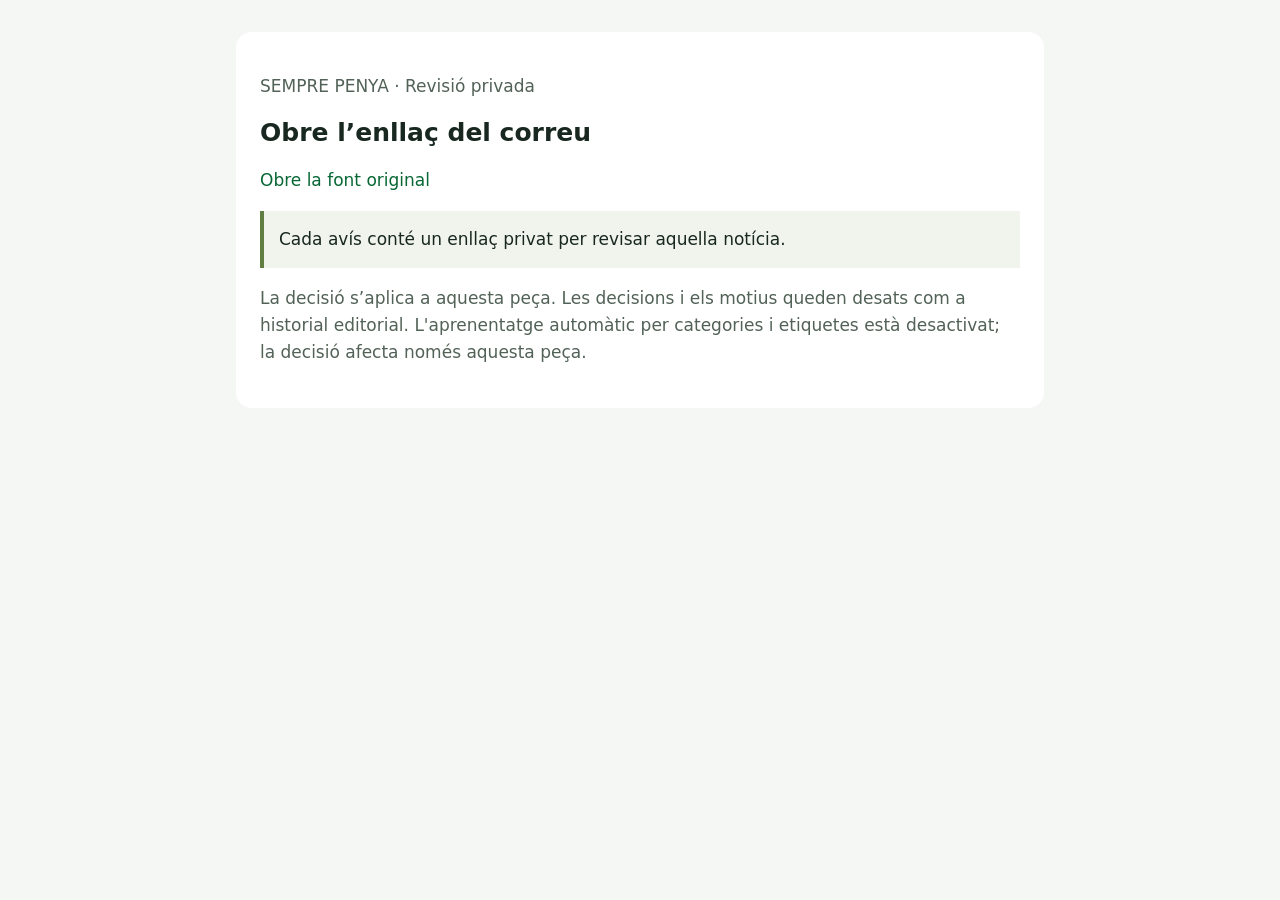
<file: revisio.html>
<!doctype html>
<html lang="ca"><head><meta charset="utf-8"><meta name="viewport" content="width=device-width,initial-scale=1">
<meta name="robots" content="noindex,nofollow"><meta name="referrer" content="no-referrer">
<title>Revisió de notícies · Sempre Penya</title>
<style>
body{font:17px/1.6 system-ui,sans-serif;color:#182820;background:#f5f7f5;margin:0}
main{max-width:760px;margin:32px auto;padding:24px;background:white;border-radius:16px}
h1{font-size:25px;line-height:1.3}h2{font-size:19px}a{color:#086735;overflow-wrap:anywhere}
label{display:block;margin:18px 0}button{font:inherit;border:0;border-radius:8px;padding:12px 18px;cursor:pointer;margin:6px 8px 6px 0;background:#086735;color:white}
button.secondary{background:#e7ece8;color:#182820}button.danger{background:#8f2f2f}button:disabled{opacity:.5;cursor:default}
.note{color:#526257}.reason{background:#f1f4ed;padding:15px;border-left:4px solid #617f42}
#error{color:#9c2525}#state{font-weight:600}#matches{padding:16px;background:#fff7e2}
#decision{margin-top:22px;padding:18px;border:1px solid #dbe3dc;border-radius:12px;background:#fafcf9}
#decision select,#decision textarea{box-sizing:border-box;width:100%;font:inherit;border:1px solid #afbbb2;border-radius:8px;padding:11px 12px;background:white;color:#182820}
#decision textarea{min-height:100px;resize:vertical}
#decision .field{margin:14px 0}
#savedReason{padding:12px 14px;background:#eef5ef;border-radius:8px}
@media(max-width:600px){main{margin:0;border-radius:0;padding:20px}button{width:100%;margin:6px 0}}
</style></head><body><main>
<p class="note">SEMPRE PENYA · Revisió privada</p><h1 id="title">Carregant la notícia…</h1>
<p id="meta"></p><p id="dates" class="note"></p><p id="context"></p>
<p><a id="article" target="_blank" rel="noopener noreferrer">Obre la font original</a></p>
<p class="reason" id="reason"></p>
<div id="matches" hidden><h2>Notícies que poden coincidir</h2><div id="matchlist"></div>
<p class="note">Les coincidències es comproven automàticament; si hi ha una notícia diferent ja publicada, es bloquejarà el duplicat.</p></div>
<p id="state" role="status"></p><p id="error" role="alert"></p>
<div id="actions" hidden><button id="publish">Publica-la</button><button id="discard" class="secondary">Mantén descartada</button></div>

<section id="decision" hidden aria-labelledby="decisionTitle">
<h2 id="decisionTitle">Motiu de la decisió</h2>
<p class="note" id="decisionHelp"></p>
<div class="field">
<label for="reasonCode">Per què?</label>
<select id="reasonCode"><option value="">Tria un motiu…</option></select>
</div>
<div class="field">
<label for="reasonText" id="reasonTextLabel">Comentari opcional</label>
<textarea id="reasonText" maxlength="1000" placeholder="Pots afegir context per justificar i documentar la decisió."></textarea>
</div>
<div><button id="saveDecision">Desa la decisió</button><button id="cancelDecision" class="secondary">Cancel·la</button></div>
</section>

<p id="savedReason" hidden></p>
<p class="note">La decisió s’aplica a aquesta peça. Les decisions i els motius queden desats com a historial editorial. L'aprenentatge automàtic per categories i etiquetes està desactivat; la decisió afecta només aquesta peça.</p>
</main><script src="editorial-reasons.js?v=1"></script><script>
const endpoint="https://busuaaaamcojjtavhrne.supabase.co/functions/v1/radar-discard-review";
const [reviewId,token,directAction]=location.hash.slice(1).split(".");
const $=id=>document.getElementById(id);
let current=null;
let pendingAction=null;

const reasons=window.PENYA_EDITORIAL_REASONS;
const labels=Object.fromEntries([...reasons.publish,...reasons.discard]);

function date(value){return value?new Date(value).toLocaleString("ca-ES",{timeZone:"Europe/Madrid"}):"Desconeguda"}
function link(node,url){try{const u=new URL(url);if(!["https:","http:"].includes(u.protocol))throw 0;node.href=u.href;node.hidden=false}catch{node.hidden=true}}

function render(data){
 current=data;
 // Un enllaç antic de revisió individual d'X/Instagram comparteix el
 // controlador segur amb els nous correus: ofereix parelles d'altres lots.
 if(data.status==="pending" && / · (?:X|Instagram)$/.test(String(data.source||""))){
   const choice=["publish","discard"].includes(directAction)?directAction:"";
   const query="?focus="+encodeURIComponent(reviewId)+(choice?"&decision="+choice:"");
   location.replace("revisio-lot.html"+query+"#"+reviewId+"."+token);
   return;
 }
 $("title").textContent=data.title;$("meta").textContent=data.source;
 $("dates").textContent="Publicada: "+date(data.published_at)+" · Primer descart: "+date(data.first_detected_at);
 $("context").textContent=data.context||"";$("reason").textContent="Motiu del radar: "+data.reason;link($("article"),data.url);
 $("matchlist").replaceChildren();
 const matches=data.matches||[];
 $("matches").hidden=!matches.length||data.status!=="pending";
 for(const m of matches){const p=document.createElement("p");const a=document.createElement("a");a.textContent=m.title+" — "+m.source+(m.published?"":" (oculta)");a.target="_blank";a.rel="noopener noreferrer";link(a,m.url);if(a.hidden){a.hidden=false;a.removeAttribute("href")}p.append(a);$("matchlist").append(p)}
 $("state").textContent=({pending:"Pendent de la teva decisió",published:"Publicada al feed",already_published:"Ja estava publicada. No s’ha creat cap duplicat.",kept_discarded:"Es manté descartada. No tornaràs a rebre l’avís."})[data.status]||data.status;
 $("actions").hidden=data.status!=="pending";
 if(data.status!=="pending") $("decision").hidden=true;
 const code=data.decision_reason_code||"";
 const text=data.decision_reason_text||"";
 if(code||text){
   $("savedReason").hidden=false;
   $("savedReason").textContent="Motiu desat: "+(labels[code]||code||"Altres")+(text?" — "+text:"");
 }else $("savedReason").hidden=true;
 if(data.needs_confirmation)$("error").textContent="No s'ha publicat: coincideix amb una notícia existent.";
}

function openDecision(action){
 if(!current||current.status!=="pending")return;
 pendingAction=action;
 $("error").textContent="";
 $("decision").hidden=false;
 $("reasonCode").replaceChildren(new Option("Tria un motiu…",""));
 for(const [value,label] of reasons[action]) $("reasonCode").append(new Option(label,value));
 $("reasonCode").value="";
 $("reasonText").value="";
 $("decisionTitle").textContent=action==="publish"?"Per què la vols publicar?":"Per què la mantens descartada?";
 $("decisionHelp").textContent=action==="publish"
   ?"Aquest motiu ens ajuda a entendre quins tipus de peces sí vols al feed."
   :"Les decisions queden registrades sense activar filtres automàtics per categoria o etiqueta.";
 $("saveDecision").textContent=action==="publish"?"Confirma la publicació":"Confirma el descart";
 $("saveDecision").className=action==="publish"?"":"danger";
 updateReasonTextRequirement();
 $("decision").scrollIntoView({behavior:"smooth",block:"nearest"});
}

function updateReasonTextRequirement(){
 const other=$("reasonCode").value==="other";
 $("reasonText").required=other;
 $("reasonTextLabel").textContent=other?"Explica breument el motiu *":"Comentari opcional";
 $("reasonText").placeholder=other
   ?"Escriu el motiu que no encaixa amb les opcions anteriors."
   :"Pots afegir context per justificar i documentar la decisió.";
}

async function call(action,{reasonCode="",reasonText=""}={}){
 $("error").textContent="";
 $("publish").disabled=$("discard").disabled=$("saveDecision").disabled=true;
 try{
   const res=await fetch(endpoint,{
     method:"POST",
     headers:{"Content-Type":"application/json"},
     body:JSON.stringify({
       id:reviewId,token,action,
       confirm:false,
       reason_code:reasonCode,
       reason_text:reasonText
     })
   });
   const data=await res.json();
   if(!res.ok)throw new Error(data.error||"No s’ha pogut completar l’acció");
   render(data);
   if(data.needs_confirmation){
     $("decision").hidden=false;
     $("error").textContent="No s'ha modificat el feed: publicació bloquejada per possible duplicat.";
     return;
   }
   if(data.status!=="pending") $("decision").hidden=true;
 }catch(e){
   $("error").textContent=e.message;
   if(action==="read")$("title").textContent="No s’ha pogut obrir la revisió";
 }finally{
   $("publish").disabled=$("discard").disabled=$("saveDecision").disabled=false;
 }
}

$("publish").onclick=()=>openDecision("publish");
$("discard").onclick=()=>openDecision("discard");
$("cancelDecision").onclick=()=>{$("decision").hidden=true;pendingAction=null;$("error").textContent=""};
$("reasonCode").onchange=updateReasonTextRequirement;
$("saveDecision").onclick=()=>{
 const code=$("reasonCode").value;
 const text=$("reasonText").value.trim();
 if(!code){$("error").textContent="Tria un motiu abans de desar.";return}
 if(code==="other"&&!text){$("error").textContent="Escriu breument el motiu.";return}
 call(pendingAction,{reasonCode:code,reasonText:text});
};

if(/^[0-9a-f-]{36}$/.test(reviewId||"")&&/^[0-9a-f]{64}$/.test(token||"")){
 call("read").then(()=>{
   if((directAction==="publish"||directAction==="discard")&&current&&current.status==="pending"){
     openDecision(directAction);
   }
 });
}else{
 $("title").textContent="Obre l’enllaç del correu";
 $("reason").textContent="Cada avís conté un enllaç privat per revisar aquella notícia.";
}
</script></body></html>
</file>
<file: styles.css>
:root{--penya:#005441;--penya-dark:#00382c;--penya-bright:#16a34a;--ink:#111827;--muted:#6b7280;--paper:#f9fafb;--white:#fff;--line:#e5e7eb;--shadow:0 8px 24px rgba(17,24,39,.06)}*{box-sizing:border-box}html{background:var(--paper);scroll-behavior:smooth}body{margin:0;font-family:Inter,ui-sans-serif,system-ui,-apple-system,BlinkMacSystemFont,"Segoe UI",sans-serif;color:var(--ink);background:var(--paper)}body.modal-open{overflow:hidden}button,a,input,textarea{font:inherit}.app-header{position:sticky;top:0;z-index:20;background:var(--ink);box-shadow:0 2px 16px rgba(0,0,0,.18)}.header-inner{width:min(1180px,calc(100% - 32px));min-height:76px;margin:0 auto;display:flex;align-items:center;justify-content:space-between;gap:24px}.brand-row{display:flex;align-items:center;gap:12px;min-width:0}.crest-wrap{width:48px;height:48px;flex:0 0 48px;border-radius:50%;display:flex;align-items:center;justify-content:center;background:#fff;overflow:hidden}.crest-wrap img{display:block;max-width:74%;max-height:74%;object-fit:contain}.brand-copy{min-width:0}.brand-copy h1{margin:0;color:#fff;font-size:1rem;line-height:1.1;font-weight:900;letter-spacing:.02em;user-select:none}.feed-count{margin:5px 0 0;color:#86efac;font-size:.69rem;font-weight:850;letter-spacing:.07em}.header-actions{display:flex;align-items:center;gap:8px}.header-button{min-height:40px;border:0;border-radius:10px;padding:0 14px;display:inline-flex;align-items:center;justify-content:center;background:var(--penya);color:#fff;text-decoration:none;font-weight:800;cursor:pointer}.header-button.secondary{background:transparent;border:1px solid #4b5563}.header-button:hover{filter:brightness(.95)}.header-button:disabled{opacity:.55;cursor:default}.page-shell{width:min(1180px,calc(100% - 32px));margin:0 auto;padding:28px 0 36px;display:grid;grid-template-columns:minmax(0,1fr) 300px;gap:24px;align-items:start}.feed-column{min-width:0}.feed-heading{display:flex;align-items:flex-end;justify-content:space-between;gap:16px;padding:0 2px 10px}.eyebrow{margin:0 0 4px;color:var(--penya);font-size:.72rem;font-weight:900;letter-spacing:.11em}.feed-heading h2{margin:0;font-size:clamp(1.55rem,3vw,2.1rem);letter-spacing:-.025em}.updated-at{margin:0 0 3px;color:var(--muted);font-size:.8rem;white-space:nowrap}.filter-scroll{display:flex;gap:8px;overflow-x:auto;padding:6px 2px 8px;scrollbar-width:thin}.filter-chip,.source-chip{border:1px solid #d1d5db;border-radius:999px;background:#fff;color:#374151;padding:8px 13px;white-space:nowrap;font-size:.84rem;font-weight:750;cursor:pointer}.filter-chip:hover,.source-chip:hover{border-color:#9ca3af}.filter-chip.selected{background:var(--penya);border-color:var(--penya);color:#fff}.filter-chip.favorite-chip.selected{background:#facc15;border-color:#facc15;color:#713f12}.retention-row{padding:1px 3px 7px;color:var(--muted);font-size:.72rem}.source-filters{padding-top:2px;padding-bottom:10px}.source-chip{font-size:.78rem;padding:7px 11px}.source-chip.selected{background:#eef6f3;border-color:var(--penya);color:var(--penya);font-weight:850}.feed-message{margin:4px 0 10px;border-radius:10px;padding:11px 13px;background:#fff7e6;color:#76530c;font-size:.88rem;border:1px solid #f6dfaa}.feed-message[data-kind="error"]{background:#fff1f2;color:#991b1b;border-color:#fecdd3}.news-list{display:grid;gap:10px}.news-card{--accent:#64748b;display:grid;grid-template-columns:5px minmax(0,1fr);background:#fff;border:1px solid #edf0f2;border-radius:13px;overflow:hidden;box-shadow:var(--shadow)}.news-rail{background:var(--accent)}.news-body{padding:14px 15px 13px}.news-top{display:flex;align-items:center;justify-content:space-between;gap:10px}.source-badge{width:34px;height:34px;display:inline-flex;align-items:center;justify-content:center;border-radius:50%;background:#f3f4f6;border:1px solid #e5e7eb;color:var(--accent);font-size:.69rem;font-weight:950;letter-spacing:.01em}.news-top-right{display:flex;align-items:center;gap:9px}.rumor-pill{border-radius:5px;padding:3px 6px;background:#fef3c7;color:#92400e;font-size:.63rem;font-weight:900;letter-spacing:.05em}.type-icon{color:#4b5563;font-size:1rem}.news-title{display:block;margin:9px 0 0;color:var(--ink);font-size:1.04rem;line-height:1.28;font-weight:850;text-decoration:none}.news-title[href]:hover{color:var(--penya);text-decoration:underline;text-decoration-thickness:1px;text-underline-offset:3px}.news-source{margin-top:5px;color:var(--accent);font-size:.79rem;font-weight:850}.news-context{margin:8px 0 0;color:#4b5563;font-size:.91rem;line-height:1.48}.news-bottom{margin-top:10px;display:flex;align-items:flex-end;justify-content:space-between;gap:12px}.news-meta{display:flex;min-width:0;flex-direction:column;gap:3px}.news-tag{color:var(--accent);font-size:.71rem;font-weight:850}.news-date{color:var(--muted);font-size:.7rem}.news-actions{display:flex;align-items:center;gap:7px;flex:0 0 auto}.favorite-button{width:38px;height:38px;border:0;border-radius:10px;background:transparent;color:#9ca3af;font-size:1.45rem;line-height:1;cursor:pointer}.favorite-button:hover{background:#f3f4f6}.favorite-button.active{color:#f59e0b}.read-button{min-height:38px;display:inline-flex;align-items:center;justify-content:center;border-radius:9px;padding:0 13px;background:var(--accent);color:#fff;text-decoration:none;font-size:.82rem;font-weight:850}.read-button:hover{filter:brightness(.93)}.admin-edit-button{min-height:36px;border:1px solid #d1d5db;border-radius:9px;padding:0 10px;background:#fff;color:#374151;font-size:.75rem;font-weight:800;cursor:pointer}.admin-edit-button:hover{border-color:var(--penya);color:var(--penya)}.empty-state{padding:28px 18px;text-align:center;color:var(--muted);background:#fff;border:1px dashed #d1d5db;border-radius:12px}.side-column{position:sticky;top:100px;display:grid;gap:14px}.side-card{padding:19px;border:1px solid #e5e7eb;border-radius:15px;background:#fff;box-shadow:var(--shadow)}.side-label{margin:0 0 7px;color:var(--penya);font-size:.68rem;letter-spacing:.09em;font-weight:900}.side-card h2{margin:0;font-size:1.12rem}.side-card p{color:#4b5563;line-height:1.5}.side-card p:last-child{margin-bottom:0}.side-card .version{margin:5px 0 10px;color:var(--penya-dark);font-size:1rem;font-weight:900}.download-button{display:flex;align-items:center;justify-content:center;min-height:44px;margin-top:14px;border-radius:10px;background:var(--penya);color:#fff;text-decoration:none;font-weight:850}.download-button:hover{background:var(--penya-dark)}.small{font-size:.79rem;color:var(--muted)!important}footer{width:min(1180px,calc(100% - 32px));margin:0 auto;padding:0 0 28px;display:flex;justify-content:space-between;gap:18px;color:#9ca3af;font-size:.75rem}.modal-backdrop{position:fixed;inset:0;z-index:100;background:rgba(17,24,39,.68);display:flex;align-items:center;justify-content:center;padding:20px}.modal-backdrop[hidden]{display:none}.admin-modal{width:min(620px,100%);max-height:min(880px,calc(100vh - 40px));overflow:auto;background:#fff;border-radius:18px;padding:22px;box-shadow:0 28px 80px rgba(0,0,0,.32)}.modal-heading{display:flex;align-items:flex-start;justify-content:space-between;gap:16px;margin-bottom:14px}.modal-heading h2{margin:0;font-size:1.35rem}.icon-button{width:38px;height:38px;border:0;border-radius:50%;background:#f3f4f6;color:#374151;font-size:1.5rem;cursor:pointer}.admin-help{margin:0 0 15px;color:#4b5563;line-height:1.5}.admin-mode-help{margin:12px 0 4px;font-size:.82rem}.field-label{display:block;margin:12px 0 5px;font-size:.79rem;font-weight:800;color:#374151}.field-input{width:100%;border:1px solid #d1d5db;border-radius:10px;padding:10px 11px;background:#fff;color:var(--ink);outline:none}.field-input:focus{border-color:var(--penya);box-shadow:0 0 0 3px rgba(0,84,65,.11)}textarea.field-input{resize:vertical;min-height:86px}.admin-session-row{display:flex;align-items:center;justify-content:space-between;gap:12px;padding:9px 11px;border-radius:10px;background:#eef6f3;color:var(--penya-dark);font-size:.86rem}.choice-group{margin:16px 0 0;padding:0;border:0}.choice-group legend{padding:0 0 8px;font-size:.79rem;font-weight:850;color:#374151}.choice-row{display:flex;flex-wrap:wrap;gap:8px 12px}.choice-row label,.checkbox-row{display:flex;align-items:center;gap:6px;font-size:.86rem;color:#374151}.choice-note{margin:8px 0 0;color:var(--muted);font-size:.75rem;line-height:1.45}.checkbox-row{margin-top:16px}.form-actions{display:flex;justify-content:flex-end;margin-top:18px}.admin-form-actions{flex-wrap:wrap;gap:8px}.primary-action,.secondary-action,.danger-action{min-height:42px;border-radius:10px;padding:0 16px;font-weight:850;cursor:pointer}.primary-action{border:0;background:var(--penya);color:#fff}.secondary-action{border:1px solid #d1d5db;background:#fff;color:#374151}.danger-action{border:1px solid #fecaca;background:#fff1f2;color:#991b1b}.primary-action:disabled,.secondary-action:disabled,.danger-action:disabled{opacity:.55;cursor:default}.text-button{border:0;background:transparent;color:var(--penya);font-weight:800;cursor:pointer}.form-error,.form-ok{margin:12px 0 0;padding:9px 11px;border-radius:9px;font-size:.82rem}.form-error{background:#fff1f2;color:#991b1b;border:1px solid #fecdd3}.form-ok{background:#ecfdf5;color:#166534;border:1px solid #bbf7d0}@media(max-width:900px){.page-shell{grid-template-columns:minmax(0,1fr)}.side-column{position:static;grid-template-columns:repeat(2,minmax(0,1fr))}}@media(max-width:620px){.header-inner{width:calc(100% - 20px);min-height:70px;gap:10px}.crest-wrap{width:42px;height:42px;flex-basis:42px}.brand-row{gap:10px}.brand-copy h1{font-size:.94rem}.feed-count{font-size:.61rem;letter-spacing:.04em}.header-actions{gap:5px}.header-button{min-height:36px;padding:0 10px;font-size:.78rem}.page-shell{width:calc(100% - 20px);padding-top:18px;gap:18px}.feed-heading{align-items:flex-start}.updated-at{padding-top:7px;font-size:.72rem}.filter-scroll{margin-right:-10px;padding-right:10px}.news-body{padding:13px 12px}.news-title{font-size:.99rem}.news-context{font-size:.87rem}.news-bottom{align-items:center}.news-actions{gap:4px}.admin-edit-button{padding:0 8px}.read-button{padding:0 11px}.side-column{grid-template-columns:1fr}footer{width:calc(100% - 20px);flex-direction:column;gap:4px;padding-bottom:20px}.modal-backdrop{padding:10px}.admin-modal{max-height:calc(100vh - 20px);padding:18px;border-radius:14px}.choice-row{gap:9px}.admin-form-actions>*{flex:1 1 auto}}
</file>
<file: visual-v53.css>
/*
 * SEMPRE PENYA — baseline visual canònic v0.6.24 · v53
 * Vegeu docs/VISUAL_BASELINE_V53.md abans de canviar cap valor.
 */

.app-header {
  background: linear-gradient(45deg, #0B6F59 0%, #005441 52%, #002E24 100%);
}

/* Nom principal de la capçalera: una mica més gran, mantenint el pes visual de v53. */
.brand-copy h1 {
  font-size: 1.16rem;
  line-height: 1.08;
}

/* Jerarquia editorial de la capçalera del feed. */
.feed-heading .eyebrow {
  font-size: 1.05rem;
  line-height: 1.2;
  letter-spacing: 0.06em;
  font-weight: 800;
}

.feed-heading #news-title {
  font-size: 1.35rem;
  line-height: 1.15;
  margin-top: 0.18rem;
}

/* El recompte "N ENLLAÇOS · 90 DIES" va ser eliminat de la capçalera a v53.
   Es manté només el text informatiu «Es mostren els darrers 90 dies» al cos. */
.feed-count {
  display: none !important;
}

/* Categories a la primera fila; cercador de fonts sempre a sota, alineat amb Tots. */
.filters-toolbar {
  display: flex;
  flex-direction: column;
  align-items: flex-start;
  gap: 4px;
  margin-bottom: 2px;
}

.filters-toolbar .category-filters {
  width: 100%;
  flex: 1 1 auto;
  min-width: 0;
  margin: 0;
}

.source-tools-row {
  width: 100%;
  display: flex;
  align-items: center;
  gap: 10px;
}

.source-search-wrap {
  position: relative;
  flex: 0 0 auto;
  margin-left: 2px;
  align-self: flex-start;
}

.toolbar-download-button {
  display: none;
  min-height: 38px;
  margin-left: auto;
  padding: 0 14px;
  border-radius: 999px;
  background: #005441;
  color: #fff;
  text-decoration: none;
  font-weight: 800;
  white-space: nowrap;
}

.toolbar-download-button:hover,
.toolbar-download-button:focus-visible {
  background: #00382c;
  outline: none;
}

.source-search-toggle {
  appearance: none;
  border: 1px solid #005441;
  background: #ffffff;
  color: #005441;
  border-radius: 999px;
  min-height: 38px;
  padding: 0 14px;
  font: inherit;
  font-weight: 750;
  cursor: pointer;
  white-space: nowrap;
}

.source-search-toggle:hover,
.source-search-toggle:focus-visible,
.source-search-toggle.active {
  background: #e9f4f1;
  outline: none;
}

.source-search-menu {
  position: absolute;
  z-index: 30;
  left: 0;
  right: auto;
  top: calc(100% + 8px);
  width: min(340px, calc(100vw - 32px));
  max-height: min(65vh, 560px);
  overflow-y: auto;
  padding: 8px;
  border: 1px solid rgba(0, 84, 65, 0.18);
  border-radius: 14px;
  background: #ffffff;
  box-shadow: 0 14px 40px rgba(0, 46, 36, 0.18);
}

.source-menu-label {
  padding: 8px 10px 5px;
  color: #63716d;
  font-size: 0.74rem;
  font-weight: 800;
  letter-spacing: 0.05em;
  text-transform: uppercase;
}

.source-menu-item,
.source-menu-reset {
  display: flex;
  align-items: center;
  justify-content: space-between;
  gap: 12px;
  width: 100%;
  padding: 9px 10px;
  border: 0;
  border-radius: 9px;
  background: transparent;
  color: #16211e;
  font: inherit;
  text-align: left;
  cursor: pointer;
}

.source-menu-item:hover,
.source-menu-reset:hover,
.source-menu-item.selected,
.source-menu-reset.selected {
  background: #edf6f3;
  color: #004c3b;
}

.source-menu-name {
  min-width: 0;
}

.source-menu-count {
  flex: 0 0 auto;
  min-width: 24px;
  padding: 2px 7px;
  border-radius: 999px;
  background: #f0f3f2;
  color: #61706c;
  font-size: 0.75rem;
  text-align: center;
}

.source-menu-separator {
  height: 1px;
  margin: 9px 6px;
  background: #dfe8e5;
}

/* L'antic carrusel de fonts queda anul·lat. */
#source-filters {
  display: none !important;
}

/* Logos de font extrets directament de l'APK v53.
   Badge exterior de 34 px; avatar/logo visible de 30 px, rodó.
   Les fonts sense recurs validat continuen mostrant inicials. */
.source-badge.has-source-logo {
  padding: 1px;
  background: #fff;
  overflow: hidden;
}

.source-logo-image {
  display: block;
  width: 30px;
  height: 30px;
  border-radius: 50%;
  object-fit: cover;
  object-position: center;
}

/* L'escut vertical del Club Joventut no s'ha de retallar com un avatar quadrat. */
.source-logo-image[src$="cjb_logo.png"] {
  object-fit: contain;
  object-position: center;
  background: #fff;
}

@media (max-width: 760px) {
  .brand-copy h1 {
    font-size: 1.05rem;
  }

  .filters-toolbar {
    align-items: flex-start;
    gap: 4px;
  }

  .source-tools-row {
    justify-content: space-between;
  }

  .source-search-toggle {
    min-height: 36px;
    padding: 0 11px;
    font-size: 0.82rem;
  }

  .toolbar-download-button {
    display: inline-flex;
    align-items: center;
    justify-content: center;
    min-height: 36px;
    padding: 0 11px;
    font-size: 0.82rem;
  }

  .source-search-menu {
    position: absolute;
    left: 0;
    right: auto;
    top: calc(100% + 8px);
    width: min(340px, calc(100vw - 32px));
    max-height: 58vh;
  }
}
</file>
<file: feed-v58.css>
/* SEMPRE PENYA — paritat visual del feed web amb Android v58. */

.category-filters {
  width: 100%;
  display: grid;
  grid-template-columns: repeat(6, minmax(0, 1fr));
  gap: 4px;
  padding: 6px 0 8px;
}

.category-filters .filter-chip,
.category-filters .source-search-wrap {
  min-width: 0;
  width: 100%;
}

.category-filters .filter-chip {
  min-height: 39px;
  border-radius: 9px;
  padding: 0 4px;
  font-size: .74rem;
  font-weight: 800;
  display: inline-flex;
  align-items: center;
  justify-content: center;
  white-space: nowrap;
}

.category-filters .source-search-wrap {
  position: relative;
  margin: 0;
}

.category-filters .source-search-toggle {
  width: 100%;
  min-height: 39px;
  border-radius: 9px;
  padding: 0 4px;
  border-color: #475569;
  color: #475569;
}

.category-filters .source-search-toggle.selected,
.category-filters .source-search-toggle.active {
  background: #475569;
  border-color: #475569;
  color: #fff;
}

.category-filters [data-section="Partits"].selected {
  background: #005441;
  border-color: #005441;
  color: #fff;
}

.category-filters [data-section="Media"].selected {
  background: #0891b2;
  border-color: #0891b2;
  color: #fff;
}

.category-filters [data-section="Mercat"].selected {
  background: #f97316;
  border-color: #f97316;
  color: #fff;
}

.category-filters [data-section="Lesions"].selected {
  background: #dc2626;
  border-color: #dc2626;
  color: #fff;
}

.category-filters .favorite-chip.selected {
  background: #facc15;
  border-color: #facc15;
  color: #713f12;
}

.source-tools-row:has(.toolbar-download-button[style*="display: none"]) {
  display: none;
}

.news-media-actions {
  display: flex;
  gap: 6px;
  flex-wrap: wrap;
  justify-content: flex-end;
  margin-top: 7px;
  padding-left: 38px;
}

.news-media-actions .read-button {
  min-height: 34px;
  padding: 0 12px;
  border-radius: 18px;
  font-size: .76rem;
}

.news-tag {
  line-height: 1.25;
}

@media (max-width: 620px) {
  .category-filters {
    grid-template-columns: repeat(6, minmax(0, 1fr));
    gap: 3px;
  }

  .category-filters .filter-chip,
  .category-filters .source-search-toggle {
    min-height: 37px;
    padding: 0 2px;
    font-size: .62rem;
  }

  .news-media-actions {
    padding-left: 0;
    justify-content: flex-start;
    overflow-x: auto;
    flex-wrap: nowrap;
  }

  .news-media-actions .read-button {
    flex: 0 0 auto;
  }
}

@media (max-width: 390px) {
  .category-filters .filter-chip,
  .category-filters .source-search-toggle {
    font-size: .58rem;
  }
}
</file>
<file: calendar-stats.css>
/* SEMPRE PENYA — Calendari + Estadístiques Temporada. */

body.feature-modal-open { overflow: hidden; }

.feature-header-button {
  background: rgba(255,255,255,.12);
  border: 1px solid rgba(255,255,255,.28);
  color: #fff;
}
.feature-header-button:hover { background: rgba(255,255,255,.18); }

.feature-modal-backdrop {
  position: fixed;
  inset: 0;
  z-index: 120;
  display: flex;
  align-items: center;
  justify-content: center;
  padding: 18px;
  background: rgba(10, 22, 18, .68);
  backdrop-filter: blur(2px);
}
.feature-modal-backdrop[hidden] { display: none; }

.feature-modal {
  width: min(760px, 100%);
  max-height: min(88vh, 900px);
  overflow: auto;
  border-radius: 18px;
  background: #fff;
  box-shadow: 0 28px 80px rgba(0,0,0,.30);
  padding: 20px;
}
.stats-modal-card { width: min(860px, 100%); }

.feature-modal-heading {
  display: flex;
  align-items: flex-start;
  justify-content: space-between;
  gap: 16px;
  margin-bottom: 14px;
}
.feature-modal-heading h2 {
  margin: 0;
  color: #111827;
  font-size: 1.45rem;
}
.feature-kicker {
  margin: 0 0 5px;
  color: #005441;
  font-size: .69rem;
  font-weight: 900;
  letter-spacing: .09em;
}
.feature-close {
  width: 38px;
  height: 38px;
  border: 0;
  border-radius: 50%;
  background: #f3f4f6;
  color: #374151;
  font-size: 1.5rem;
  cursor: pointer;
}

.calendar-list { display: grid; gap: 8px; }
.calendar-section-label {
  margin-top: 8px;
  padding: 2px 2px 0;
  color: #005441;
  font-size: .72rem;
  font-weight: 900;
  letter-spacing: .07em;
  text-transform: uppercase;
}
.calendar-game {
  display: flex;
  align-items: center;
  justify-content: space-between;
  gap: 16px;
  padding: 12px 13px;
  border: 1px solid #e5e7eb;
  border-radius: 12px;
  background: #fff;
  color: #111827;
  text-decoration: none;
}
.calendar-game[href]:hover {
  border-color: #9fc9bd;
  box-shadow: 0 5px 18px rgba(0,84,65,.08);
}
.calendar-game.next {
  border: 2px solid #0B6F59;
  background: #eaf6f2;
  box-shadow: 0 6px 20px rgba(0,84,65,.10);
}
.calendar-game-main { min-width: 0; }
.calendar-game-date { color: #6b7280; font-size: .75rem; }
.calendar-game-matchup {
  margin-top: 3px;
  font-size: .97rem;
  line-height: 1.28;
  font-weight: 850;
}
.calendar-game-competition {
  margin-top: 4px;
  color: #0B6F59;
  font-size: .73rem;
  font-weight: 800;
}
.calendar-game-side {
  flex: 0 0 auto;
  display: flex;
  flex-direction: column;
  align-items: flex-end;
  gap: 3px;
  text-align: right;
}
.calendar-score { font-size: 1.2rem; }
.calendar-stats { color: #0B6F59; font-size: .68rem; font-weight: 800; }
.calendar-pending { color: #6b7280; font-size: .72rem; font-weight: 800; }
.calendar-game.next .calendar-pending {
  padding: 4px 7px;
  border-radius: 999px;
  background: #005441;
  color: #fff;
  font-size: .65rem;
  letter-spacing: .05em;
}
.calendar-loading { margin: 12px 2px; color: #6b7280; }

.stats-controls {
  display: grid;
  gap: 12px;
  margin-bottom: 10px;
}
.stats-control-label {
  margin: 0 0 6px;
  color: #374151;
  font-size: .76rem;
  font-weight: 900;
}
.stats-chip-row {
  display: flex;
  gap: 6px;
  flex-wrap: wrap;
}
.stats-chip-row button {
  min-height: 34px;
  border: 1px solid #0B6F59;
  border-radius: 9px;
  padding: 0 12px;
  background: #fff;
  color: #0B6F59;
  font-weight: 850;
  cursor: pointer;
}
.stats-chip-row button.selected {
  background: #005441;
  color: #fff;
}
.stats-last-games {
  flex-wrap: nowrap;
  overflow-x: auto;
  padding-bottom: 2px;
}
.stats-last-games button {
  flex: 0 0 38px;
  padding: 0;
}
.stats-summary {
  margin: 7px 0 10px;
  color: #6b7280;
  font-size: .76rem;
  font-weight: 750;
}
.stats-table-wrap {
  overflow-x: auto;
  border: 1px solid #e5e7eb;
  border-radius: 12px;
}
.stats-table {
  width: 100%;
  min-width: 650px;
  border-collapse: collapse;
  background: #fff;
}
.stats-table th,
.stats-table td {
  padding: 9px 10px;
  border-bottom: 1px solid #eef0f2;
  text-align: center;
  font-size: .78rem;
  white-space: nowrap;
}
.stats-table thead th {
  background: #effaf5;
  color: #005441;
  font-size: .72rem;
  font-weight: 900;
}
.stats-table tbody th {
  text-align: left;
  color: #111827;
  font-weight: 850;
}
.stats-table tbody tr:last-child th,
.stats-table tbody tr:last-child td { border-bottom: 0; }

.feature-inline-message {
  margin: 10px 0;
  padding: 9px 11px;
  border-radius: 9px;
  font-size: .8rem;
  line-height: 1.4;
  background: #ecfdf5;
  color: #166534;
  border: 1px solid #bbf7d0;
}
.feature-inline-message[data-kind="error"] {
  background: #fff1f2;
  color: #991b1b;
  border-color: #fecdd3;
}
.feature-inline-message[data-kind="warning"],
.feature-inline-message[data-kind="working"] {
  background: #fff7e6;
  color: #76530c;
  border-color: #f6dfaa;
}

@media (max-width: 760px) {
  .header-actions {
    flex-wrap: wrap;
    justify-content: flex-end;
  }
  .feature-header-button {
    min-height: 34px;
    padding: 0 9px;
    font-size: .75rem;
  }
  .feature-modal-backdrop { padding: 10px; align-items: flex-start; }
  .feature-modal {
    max-height: calc(100vh - 20px);
    margin-top: 0;
    padding: 16px;
    border-radius: 14px;
  }
  .calendar-game { gap: 10px; padding: 10px; }
  .calendar-game-matchup { font-size: .9rem; }
  .calendar-score { font-size: 1.05rem; }
  .stats-table th,
  .stats-table td { padding: 8px; }
}

@media (max-width: 620px) {
  .header-inner {
    flex-wrap: wrap;
    padding-top: 7px;
    padding-bottom: 7px;
  }
  .brand-row { flex: 1 1 auto; }
  .header-actions {
    width: 100%;
    justify-content: flex-end;
  }
}


/* v59 — paritat amb l'app + ordenació per columna */
.stats-scope-row {
  display: flex;
  align-items: stretch;
  gap: 6px;
  min-width: 0;
}
.stats-expand-toggle {
  flex: 1 1 180px;
  min-height: 34px;
  border: 1px solid #0B6F59;
  border-radius: 9px;
  padding: 0 10px;
  background: #fff;
  color: #0B6F59;
  font-weight: 850;
  cursor: pointer;
  white-space: nowrap;
}
.stats-expand-toggle.selected {
  background: #005441;
  color: #fff;
}
.stats-scope-row .stats-last-games {
  flex: 1 1 auto;
  min-width: 0;
}
.stats-sort-button {
  width: 100%;
  border: 0;
  padding: 0;
  background: transparent;
  color: inherit;
  font: inherit;
  font-weight: 900;
  cursor: pointer;
  white-space: nowrap;
}
.stats-sort-button:focus-visible,
.stats-expand-toggle:focus-visible,
.stats-chip-row button:focus-visible {
  outline: 2px solid #0B6F59;
  outline-offset: 2px;
}
.stats-table th[aria-sort="ascending"],
.stats-table th[aria-sort="descending"] {
  background: #dcefe8;
}
.stats-valuation { font-weight: 850; }

@media (max-width: 620px) {
  .stats-scope-row {
    align-items: stretch;
  }
  .stats-expand-toggle {
    flex-basis: 150px;
    padding: 0 7px;
    font-size: .72rem;
  }
}
</file>
<file: header-layout.css>
/* SEMPRE PENYA — disposició compacta dels controls de la capçalera. */

.header-inner {
  min-height: 82px;
}

.brand-copy {
  display: flex;
  flex-direction: column;
  align-items: flex-start;
  justify-content: center;
}

.header-refresh-button {
  margin-top: 7px;
  min-height: 27px;
  border: 1px solid rgba(255,255,255,.28);
  border-radius: 8px;
  padding: 0 9px;
  background: rgba(255,255,255,.08);
  color: #fff;
  font-size: .70rem;
  font-weight: 800;
  cursor: pointer;
}

.header-refresh-button:hover {
  background: rgba(255,255,255,.15);
}

.header-refresh-button:disabled {
  opacity: .55;
  cursor: default;
}

.header-actions {
  display: flex;
  flex-direction: column;
  align-items: stretch;
  justify-content: center;
  gap: 5px;
  width: auto;
  flex-wrap: nowrap;
}

.header-actions .feature-header-button {
  min-width: 128px;
  min-height: 29px;
  padding: 0 10px;
  border-radius: 8px;
  font-size: .70rem;
  line-height: 1;
  white-space: nowrap;
}

@media (max-width: 620px) {
  .header-inner {
    width: calc(100% - 20px);
    min-height: 76px;
    flex-wrap: nowrap;
    gap: 8px;
    padding-top: 6px;
    padding-bottom: 6px;
  }

  .brand-row {
    flex: 1 1 auto;
    min-width: 0;
  }

  .brand-copy h1 {
    white-space: nowrap;
  }

  .header-refresh-button {
    margin-top: 5px;
    min-height: 25px;
    padding: 0 8px;
    font-size: .66rem;
  }

  .header-actions {
    width: auto;
    flex: 0 0 auto;
    align-items: stretch;
    justify-content: center;
    gap: 4px;
  }

  .header-actions .feature-header-button {
    min-width: 116px;
    min-height: 27px;
    padding: 0 8px;
    font-size: .66rem;
  }
}

@media (max-width: 370px) {
  .crest-wrap {
    width: 38px;
    height: 38px;
    flex-basis: 38px;
  }

  .brand-row {
    gap: 8px;
  }

  .brand-copy h1 {
    font-size: .90rem;
  }

  .header-actions .feature-header-button {
    min-width: 108px;
    font-size: .62rem;
  }
}
</file>
